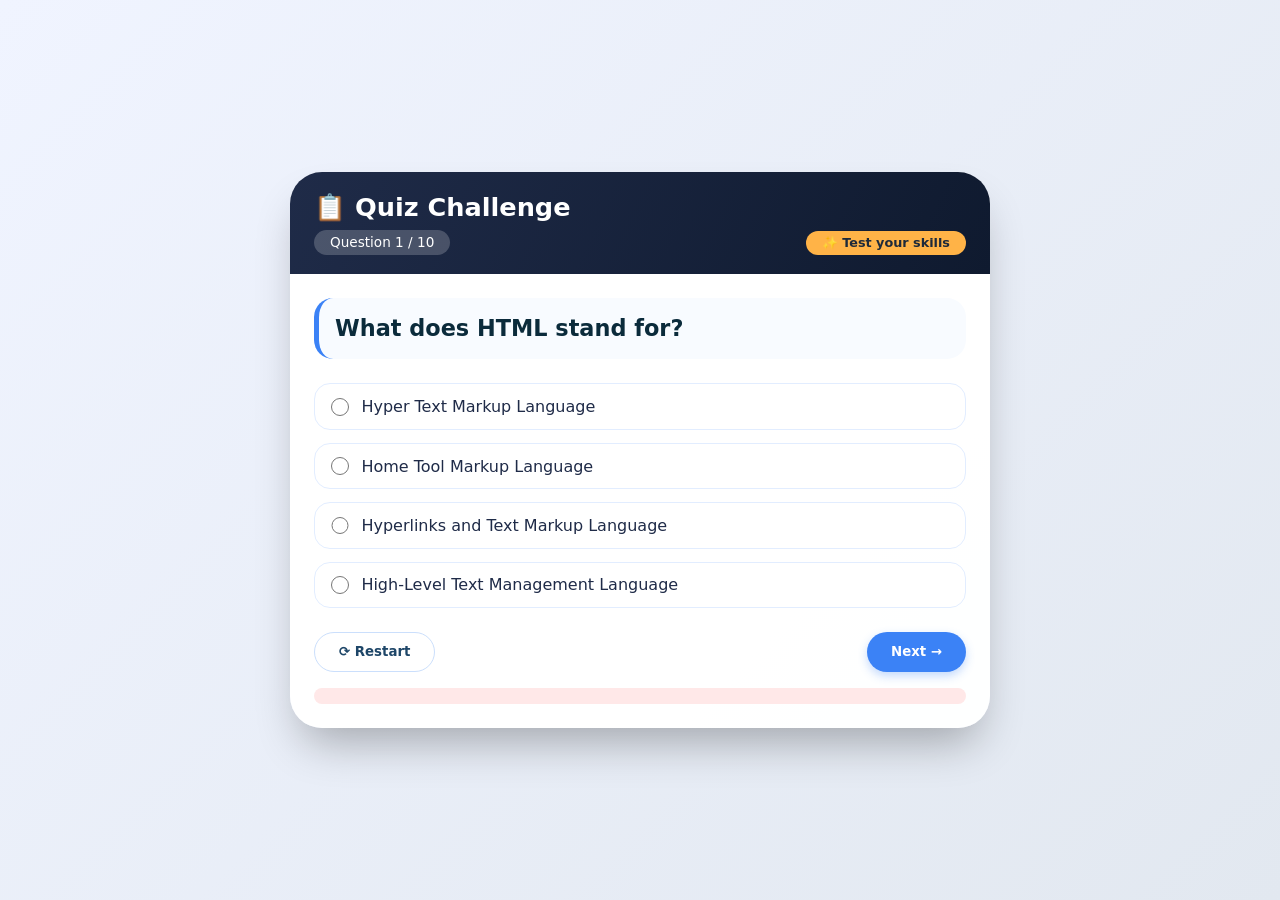
<file: index.html>
<!-- <!DOCTYPE html>
<html lang="en">
<head>
    <meta charset="UTF-8">
    <meta name="viewport" content="width=device-width, initial-scale=1.0">
    <title>Simple Quiz App</title>
    <link rel="stylesheet" href="style.css">
</head>
<body>
    <div class="quiz-container">
        <h1>Quiz App</h1>
        <div id="quiz">
            <h2 id="question">Question Text</h2>
            <div id="answer-buttons" class="btn-grid">
                </div>
        </div>
        <div id="result-container" class="hide">
            <h2>You finished!</h2>
            <p id="score-text"></p>
            <button id="restart-btn">Restart Quiz</button>
        </div>
        <div class="controls">
            <button id="next-btn" class="hide">Next Question</button>
        </div>
    </div>
    <script src="script.js"></script>
</body>
</html> -->   

<!DOCTYPE html>
<html lang="en">
<head>
  <meta charset="UTF-8">
  <meta name="viewport" content="width=device-width, initial-scale=1.0, viewport-fit=cover">
  <title>Quiz App | Project 1</title>
  <link rel="stylesheet" href="style.css">
</head>
<body>
  <div class="quiz-card">
    <div class="quiz-header">
      <h2>📋 Quiz Challenge</h2>
      <div class="progress-area">
        <span class="question-counter" id="questionCounter">Question 1 / 10</span>
        <span class="badge">✨ Test your skills</span>
      </div>
    </div>
    <div class="quiz-body">
      <div id="quizPanel">
        <div class="question-text" id="questionText">Loading...</div>
        <div class="options-list" id="optionsContainer"></div>
        <div class="action-buttons">
          <button id="restartQuizBtn" class="btn-outline">⟳ Restart</button>
          <button id="nextSubmitBtn" class="btn-primary">Next →</button>
        </div>
        <div id="warningMessage" class="warning-message"></div>
      </div>
      <div id="resultPanel" class="result-panel hidden">
        <div class="score-circle">
          <div class="score-number" id="finalScore">0</div>
          <div class="score-total" id="totalQuestionsSpan">/ 0</div>
        </div>
        <div class="result-message" id="resultMsg">🌟 Great effort!</div>
        <button id="restartFromResultBtn" class="restart-btn">⟳ Play Again</button>
      </div>
    </div>
  </div>
  <script src="script.js"></script>
</body>
</html>
</file>
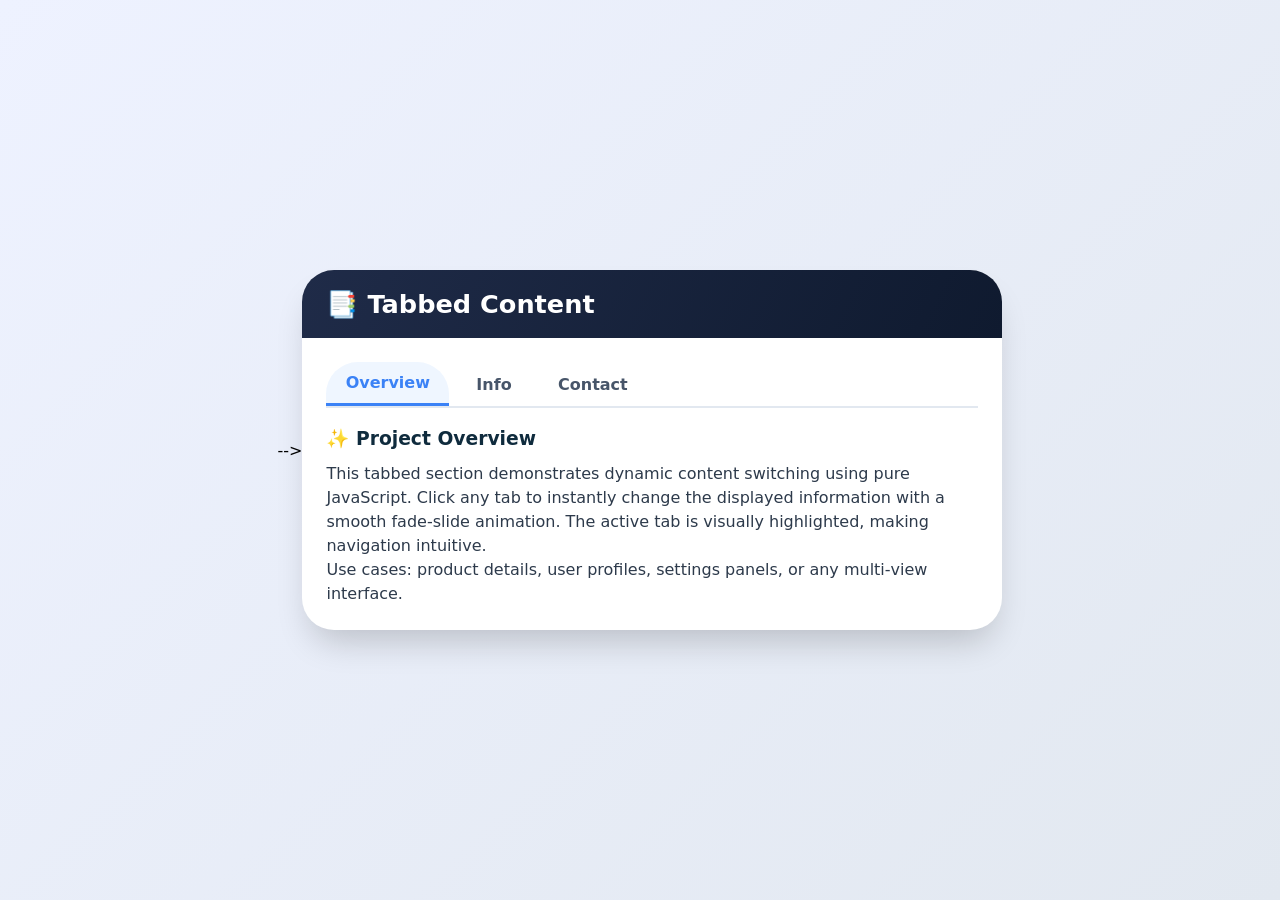
<file: Syntecxhub_  Project_ Tabbed Content Section/index.html>
<!-- <!DOCTYPE html>
<html lang="en">
<head>
  <meta charset="UTF-8">
  <meta name="viewport" content="width=device-width, initial-scale=1.0, viewport-fit=cover">
  <title>Tabbed Content | Project 3</title>
  <link rel="stylesheet" href="style.css">
</head>
<body>
  <div class="tab-card">
    <div class="tab-header">
      <h2>📑 Tabbed Content</h2>
    </div>
    <div class="tab-body">
      <div class="tabs-container">
        <div class="tabs-headers">
          <button class="tab-btn active" data-tab="overview">Overview</button>
          <button class="tab-btn" data-tab="info">Info</button>
          <button class="tab-btn" data-tab="contact">Contact</button>
        </div>
        <div class="tab-content">
          <div class="tab-pane active-pane" id="overview">
            <h3>✨ Project Overview</h3>
            <p>This tabbed section demonstrates dynamic content switching using pure JavaScript. Click any tab to instantly change the displayed information with a smooth fade‑slide animation. The active tab is visually highlighted, making navigation intuitive.</p>
            <p style="margin-top: 10px;">Use cases: product details, user profiles, settings panels, or any multi‑view interface.</p>
          </div>
          <div class="tab-pane" id="info">
            <h3>💡 Technical Details</h3>
            <ul>
              <li>HTML5 semantic structure</li>
              <li>CSS3 transitions & animations</li>
              <li>Vanilla JavaScript event handling</li>
              <li>Fully responsive layout</li>
              <li>Accessible keyboard navigation ready</li>
            </ul>
          </div>
          <div class="tab-pane" id="contact">
            <h3>📬 Get in Touch</h3>
            <p>Email: hello@tabbed-content.demo</p>
            <p>Twitter: @frontend_lab</p>
            <p>GitHub: /interactive-components</p>
            <p style="margin-top: 8px;">📞 +1 (555) 123-4567</p>
          </div>
        </div>
      </div>
    </div>
  </div>
  <script src="script.js"></script>
</body>
</html>  --> -->

   



<!DOCTYPE html>
<html lang="en">
<head>
  <meta charset="UTF-8">
  <meta name="viewport" content="width=device-width, initial-scale=1.0">
  <title>Tabbed Content | Project 3</title>
  <link rel="stylesheet" href="style.css">
</head>
<body>
  <div class="card">
    <div class="card-header">
      <h2>📑 Tabbed Content</h2>
    </div>
    <div class="card-body">
      <div class="tabs">
        <button class="tab active" onclick="showTab('overview', this)">Overview</button>
        <button class="tab" onclick="showTab('info', this)">Info</button>
        <button class="tab" onclick="showTab('contact', this)">Contact</button>
      </div>
      <div class="content active" id="overview">
        <h3>✨ Project Overview</h3>
        <p>This tabbed section demonstrates dynamic content switching using pure JavaScript. Click any tab to instantly change the displayed information with a smooth fade‑slide animation. The active tab is visually highlighted, making navigation intuitive.</p>
        <p>Use cases: product details, user profiles, settings panels, or any multi‑view interface.</p>
      </div>
      <div class="content" id="info">
        <h3>💡 Technical Details</h3>
        <ul>
          <li>HTML5 semantic structure</li>
          <li>CSS3 transitions & animations</li>
          <li>Vanilla JavaScript event handling</li>
          <li>Fully responsive layout</li>
          <li>Accessible keyboard navigation ready</li>
        </ul>
      </div>
      <div class="content" id="contact">
        <h3>📬 Get in Touch</h3>
        <p>Email: hello@tabbed-content.demo</p>
        <p>Twitter: @frontend_lab</p>
        <p>GitHub: /interactive-components</p>
        <p>📞 +1 (555) 123-4567</p>
      </div>
    </div>
  </div>
  <script src="script.js"></script>
</body>
</html>
</file>
<file: style.css>
/* body {
    background-color: #f4f4f9;
    font-family: 'Segoe UI', Tahoma, Geneva, Verdana, sans-serif;
    display: flex;
    justify-content: center;
    align-items: center;
    height: 100vh;
    margin: 0;
}

.quiz-container {
    background: white;
    padding: 2rem;
    border-radius: 12px;
    box-shadow: 0 10px 25px rgba(0,0,0,0.1);
    width: 400px;
    max-width: 90%;
    text-align: center;
}

.btn-grid {
    display: grid;
    gap: 10px;
    margin: 20px 0;
}

button {
    padding: 12px;
    border: 1px solid #ddd;
    border-radius: 8px;
    background-color: #fff;
    cursor: pointer;
    transition: all 0.2s ease;
}

button:hover {
    background-color: #eef2ff;
    border-color: #6366f1;
}

#next-btn, #restart-btn {
    background-color: #6366f1;
    color: white;
    border: none;
    padding: 10px 20px;
}

.hide { display: none; }

.correct { background-color: #d1fae5 !important; border-color: #10b981 !important; }
.wrong { background-color: #fee2e2 !important; border-color: #ef4444 !important; } */     


* {
  margin: 0;
  padding: 0;
  box-sizing: border-box;
  font-family: system-ui, 'Segoe UI', 'Inter', sans-serif;
}

body {
  min-height: 100vh;
  background: linear-gradient(135deg, #f0f4ff 0%, #e2e8f0 100%);
  display: flex;
  align-items: center;
  justify-content: center;
  padding: 1.5rem;
}

/* Main card */
.quiz-card {
  max-width: 700px;
  width: 100%;
  background: rgba(255, 255, 255, 0.98);
  border-radius: 2rem;
  box-shadow: 0 25px 45px -12px rgba(0, 0, 0, 0.3);
  overflow: hidden;
  transition: transform 0.2s ease, box-shadow 0.3s;
}

.quiz-card:hover {
  transform: translateY(-5px);
  box-shadow: 0 30px 50px -15px rgba(0, 0, 0, 0.35);
}

/* Header */
.quiz-header {
  background: linear-gradient(115deg, #1f2b48, #0f1a2f);
  padding: 1.2rem 1.5rem;
  color: white;
}

.quiz-header h2 {
  font-size: 1.6rem;
  font-weight: 600;
  margin-bottom: 0.5rem;
}

.progress-area {
  display: flex;
  justify-content: space-between;
  align-items: baseline;
  flex-wrap: wrap;
  gap: 10px;
}

.question-counter {
  background: rgba(255, 255, 255, 0.2);
  padding: 0.3rem 1rem;
  border-radius: 40px;
  font-size: 0.85rem;
  font-weight: 500;
}

.badge {
  background: #ffb347;
  padding: 0.3rem 1rem;
  border-radius: 40px;
  font-size: 0.8rem;
  font-weight: 600;
  color: #1e2a3a;
}

/* Body */
.quiz-body {
  padding: 1.5rem;
}

.question-text {
  font-size: 1.4rem;
  font-weight: 600;
  line-height: 1.3;
  margin-bottom: 1.5rem;
  color: #0b2b3b;
  background: #f8fbff;
  padding: 1rem;
  border-radius: 1.2rem;
  border-left: 5px solid #3b82f6;
}

.options-list {
  display: flex;
  flex-direction: column;
  gap: 0.8rem;
  margin-bottom: 1.5rem;
}

.option-item {
  background: white;
  border: 1.5px solid #e2edff;
  border-radius: 1rem;
  padding: 0.8rem 1rem;
  display: flex;
  align-items: center;
  gap: 0.8rem;
  cursor: pointer;
  transition: all 0.2s;
}

.option-item:hover {
  background: #f0f6ff;
  border-color: #3b82f6;
  transform: translateX(4px);
}

input[type="radio"] {
  width: 1.1rem;
  height: 1.1rem;
  accent-color: #3b82f6;
  cursor: pointer;
}

.option-text {
  font-size: 1rem;
  font-weight: 500;
  color: #1f2b48;
  flex: 1;
}

/* Buttons */
.action-buttons {
  display: flex;
  justify-content: space-between;
  gap: 1rem;
  margin-top: 0.5rem;
}

.btn-outline {
  background: transparent;
  border: 1.5px solid #cbdffc;
  padding: 0.7rem 1.5rem;
  border-radius: 2rem;
  font-weight: 600;
  cursor: pointer;
  transition: 0.2s;
  color: #1e4668;
}

.btn-outline:hover {
  background: #eef3ff;
  border-color: #3b82f6;
}

.btn-primary {
  background: #3b82f6;
  border: none;
  padding: 0.7rem 1.5rem;
  border-radius: 2rem;
  font-weight: 600;
  cursor: pointer;
  transition: 0.2s;
  color: white;
  box-shadow: 0 4px 10px rgba(59,130,246,0.3);
}

.btn-primary:hover {
  background: #2563eb;
  transform: scale(0.97);
}

.warning-message {
  font-size: 0.75rem;
  color: #dc2626;
  background: #ffe8e8;
  border-radius: 2rem;
  padding: 0.5rem 1rem;
  margin-top: 1rem;
  text-align: center;
}

/* Result panel */
.result-panel {
  text-align: center;
  background: linear-gradient(120deg, #f9fbfe, #ffffff);
  border-radius: 1.5rem;
  padding: 1.5rem;
  margin-top: 0.5rem;
}

.score-circle {
  background: #3b82f6;
  width: 120px;
  height: 120px;
  border-radius: 50%;
  margin: 0 auto 1rem;
  display: flex;
  flex-direction: column;
  align-items: center;
  justify-content: center;
  color: white;
  box-shadow: 0 10px 20px rgba(59,130,246,0.3);
}

.score-number {
  font-size: 2.8rem;
  font-weight: 800;
  line-height: 1;
}

.score-total {
  font-size: 0.9rem;
  opacity: 0.9;
}

.result-message {
  font-size: 1.3rem;
  font-weight: 700;
  margin: 1rem 0;
  color: #1e2f4b;
}

.restart-btn {
  background: #2c3e66;
  color: white;
  border: none;
  padding: 0.7rem 1.8rem;
  border-radius: 2rem;
  font-weight: 600;
  font-size: 1rem;
  cursor: pointer;
  transition: 0.2s;
}

.restart-btn:hover {
  background: #1a2b48;
  transform: scale(0.97);
}

.hidden {
  display: none;
}

/* Responsive */
@media (max-width: 550px) {
  .quiz-header h2 {
    font-size: 1.3rem;
  }
  .quiz-body {
    padding: 1rem;
  }
  .question-text {
    font-size: 1.2rem;
  }
  .btn-outline, .btn-primary {
    padding: 0.5rem 1.2rem;
  }
}
</file>
<file: Syntecxhub_  Project_ Tabbed Content Section/style.css>
/* body {
  font-family: Arial;
  display: flex;
  justify-content: center;
  align-items: center;
  height: 100vh;
  background: #f1f5f9;
}

.box {
  background: white;
  padding: 20px;
  border-radius: 10px;
  width: 300px;
  box-shadow: 0 0 10px rgba(0,0,0,0.2);
}

.tabs {
  display: flex;
  justify-content: space-between;
}

.tab {
  padding: 10px;
  border: none;
  cursor: pointer;
  background: #ddd;
}

.tab.active {
  background: #3b82f6;
  color: white;
}

.content {
  display: none;
  margin-top: 20px;
}

.content.active {
  display: block;
}  */


 /* body {
  font-family: Arial;
  text-align: center;
}

.box {
  width: 300px;
  margin: 50px auto;
}

button {
  padding: 10px;
  margin: 5px;
  cursor: pointer;
}

.active {
  background: blue;
  color: white;
}

.content {
  display: none;
  margin-top: 20px;
}

.content.active {
  display: block;
}      */   


* {
  margin: 0;
  padding: 0;
  box-sizing: border-box;
  font-family: system-ui, 'Segoe UI', 'Inter', sans-serif;
}

body {
  min-height: 100vh;
  background: linear-gradient(135deg, #eef2ff, #e2e8f0);
  display: flex;
  align-items: center;
  justify-content: center;
  padding: 1.5rem;
}

/* Card container */
.card {
  max-width: 700px;
  width: 100%;
  background: #ffffff;
  border-radius: 2rem;
  box-shadow: 0 20px 35px -10px rgba(0, 0, 0, 0.2);
  overflow: hidden;
  transition: transform 0.2s;
}

.card:hover {
  transform: translateY(-5px);
  box-shadow: 0 25px 40px -12px rgba(0, 0, 0, 0.25);
}

.card-header {
  background: linear-gradient(115deg, #1f2b48, #0f1a2f);
  padding: 1.2rem 1.5rem;
  color: white;
}

.card-header h2 {
  font-size: 1.6rem;
  font-weight: 600;
}

.card-body {
  padding: 1.5rem;
}

/* Tabs row */
.tabs {
  display: flex;
  gap: 0.5rem;
  border-bottom: 2px solid #e2e8f0;
  margin-bottom: 1.2rem;
  flex-wrap: wrap;
}

.tab {
  background: none;
  border: none;
  padding: 0.7rem 1.2rem;
  font-weight: 600;
  font-size: 1rem;
  cursor: pointer;
  color: #475569;
  transition: all 0.2s;
  border-radius: 2rem 2rem 0 0;
}

.tab.active {
  color: #3b82f6;
  background: #eff6ff;
  border-bottom: 3px solid #3b82f6;
}

/* Content panels */
.content {
  display: none;
  animation: fadeSlide 0.3s ease-out;
}

.content.active {
  display: block;
}

@keyframes fadeSlide {
  from {
    opacity: 0;
    transform: translateY(8px);
  }
  to {
    opacity: 1;
    transform: translateY(0);
  }
}

.content h3 {
  margin-bottom: 0.8rem;
  color: #0f2b3d;
}

.content p, .content ul {
  line-height: 1.5;
  color: #2d3a4b;
}

.content ul {
  margin-left: 1.2rem;
}

/* Responsive */
@media (max-width: 550px) {
  .card-header h2 {
    font-size: 1.3rem;
  }
  .card-body {
    padding: 1rem;
  }
  .tab {
    padding: 0.5rem 1rem;
    font-size: 0.9rem;
  }
}
</file>
